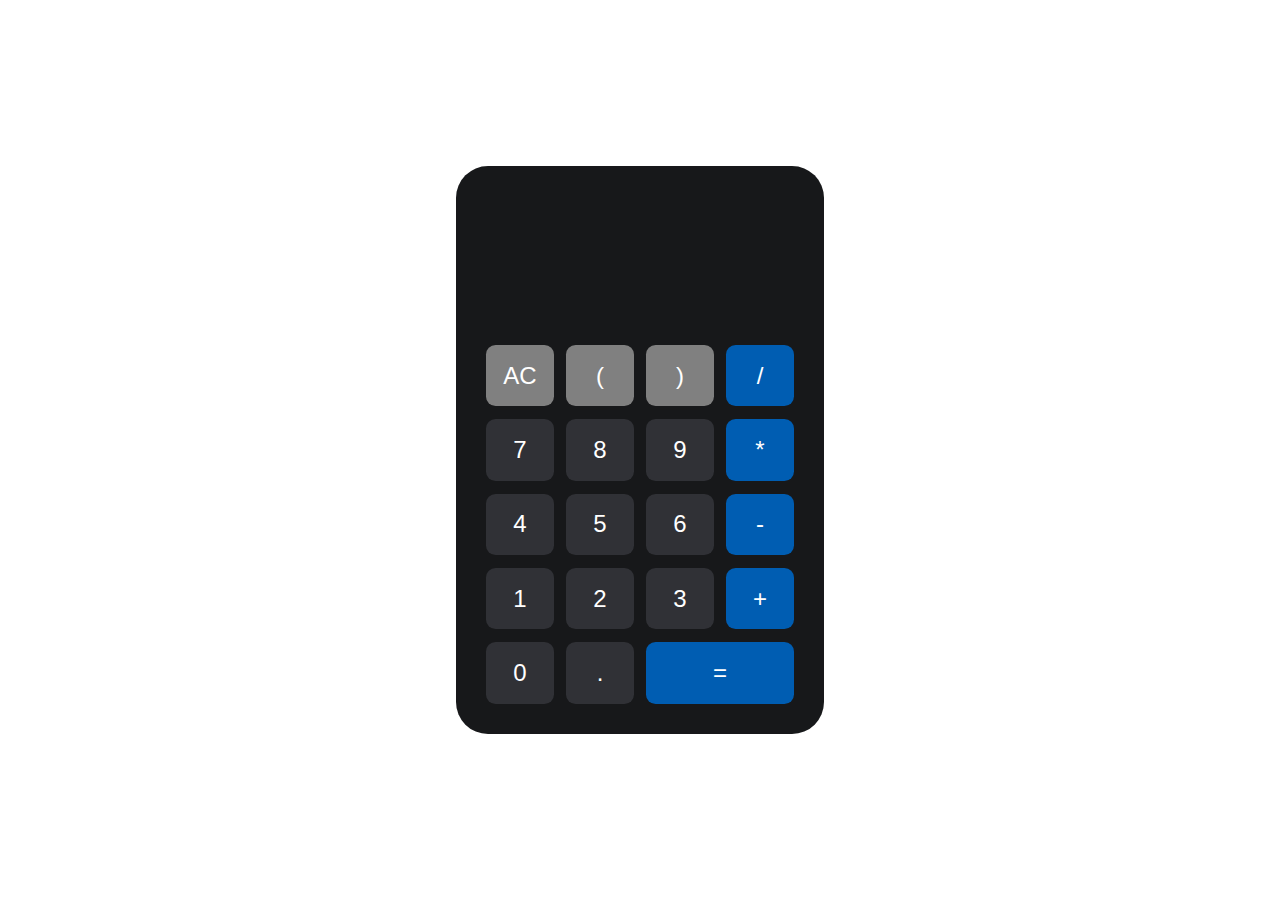
<file: calculadora/index.html>
<!DOCTYPE html>
<html lang="pt-br">
<head>
    <meta charset="UTF-8">
    <meta name="viewport" content="width=device-width, initial-scale=1.0">
    <title>Calculadora</title>
    <link rel="stylesheet" href="style.css">
    <script src="index.js" defer></script>
</head>
<body>
    <section>
        <input type="text" id="display">
        <button class="gray-button" data-info="AC">AC</button>
        <button class="gray-button" data-info="(">(</button>
        <button class="gray-button" data-info=")">)</button>
        <button class="blue-button" data-info="/">/</button>
        <button class="black-button" data-info="7">7</button>
        <button class="black-button data" data-info="8">8</button>
        <button class="black-button" data-info="9">9</button>
        <button class="blue-button op" data-info="*">*</button>
        <button class="black-button data" data-info="4">4</button>
        <button class="black-button" data-info="5">5</button>
        <button class="black-button" data-info="6">6</button>
        <button class="blue-button op" data-info="-">-</button>
        <button class="black-button" data-info="1">1</button>
        <button class="black-button" data-info="2">2</button>
        <button class="black-button" data-info="3">3</button>
        <button class="blue-button op" data-info="+">+</button>
        <button class="blue-button equal" id="value" data-info="">=</button>
        <button class="black-button zero" data-info="0">0</button>
        <button class="black-button ponto" data-info=".">.</button>
    </section>
</body>
</html>
</file>
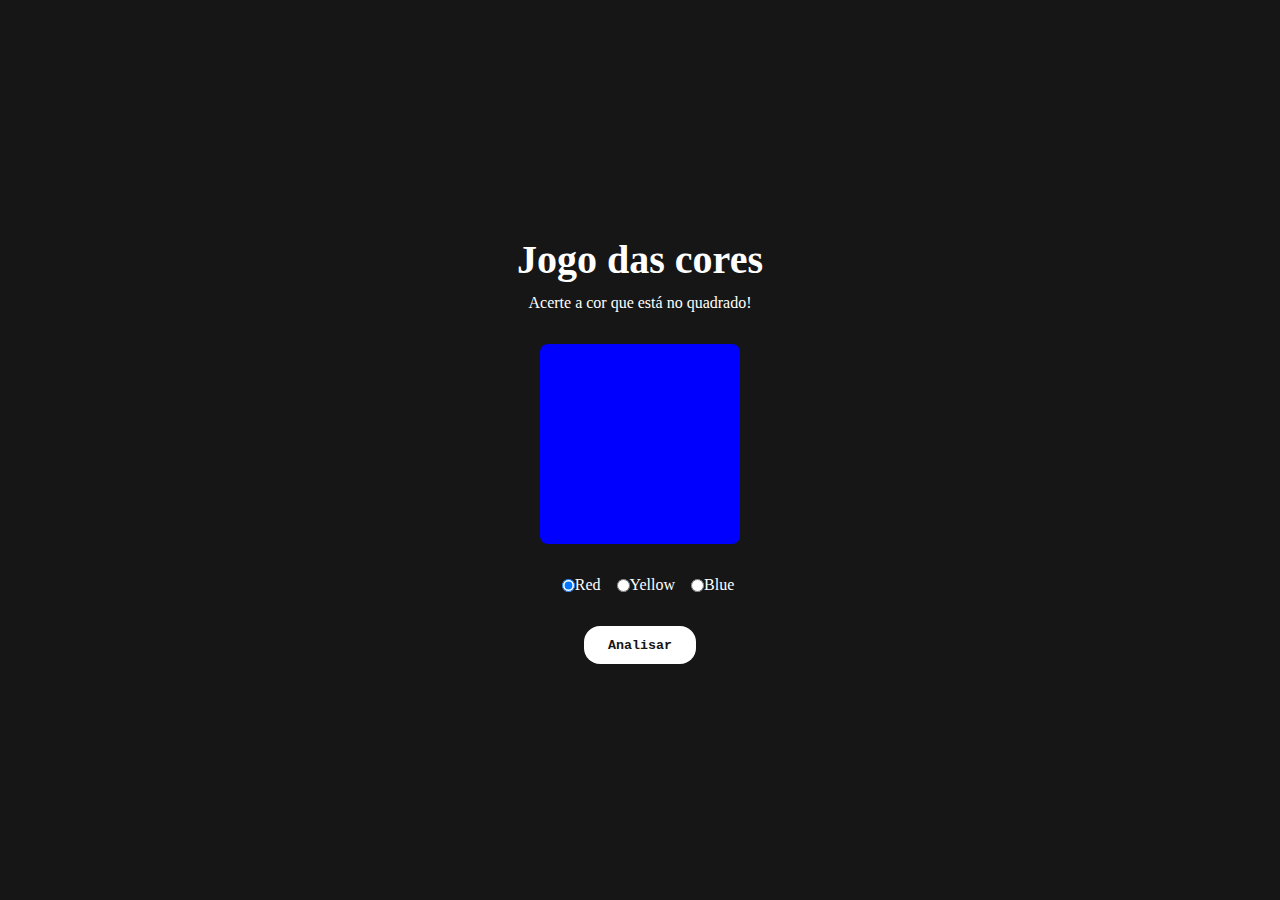
<file: jogo-das-cores/index.html>
<!DOCTYPE html>
<html lang="pt-br">
<head>
    <meta charset="UTF-8">
    <meta name="viewport" content="width=device-width, initial-scale=1.0">
    <title>Jogo das Cores</title>
    <link rel="stylesheet" href="style.css">
    <script src="index.js" defer></script>
</head>
<body>
    
    <section>
        
        <h1>Jogo das cores</h1>
        
        <p>Acerte a cor que está no quadrado!</p>
        
        <div id="quadrado" class="btn-2" data-value="btn-2"></div>
        <div id="cores-check">
            <input type="radio" name="cor" class="red" value="btn-0" checked><label for="red">Red</label>
            <input type="radio" name="cor" class="yellow" value="btn-1"><label for="yellow">Yellow</label>
            <input type="radio" name="cor" class="blue" value="btn-2"><label for="blue">Blue</label>
        </div>
        <button type="button" id="btn">Analisar</button>
    </section>
</body>
</html>
</file>
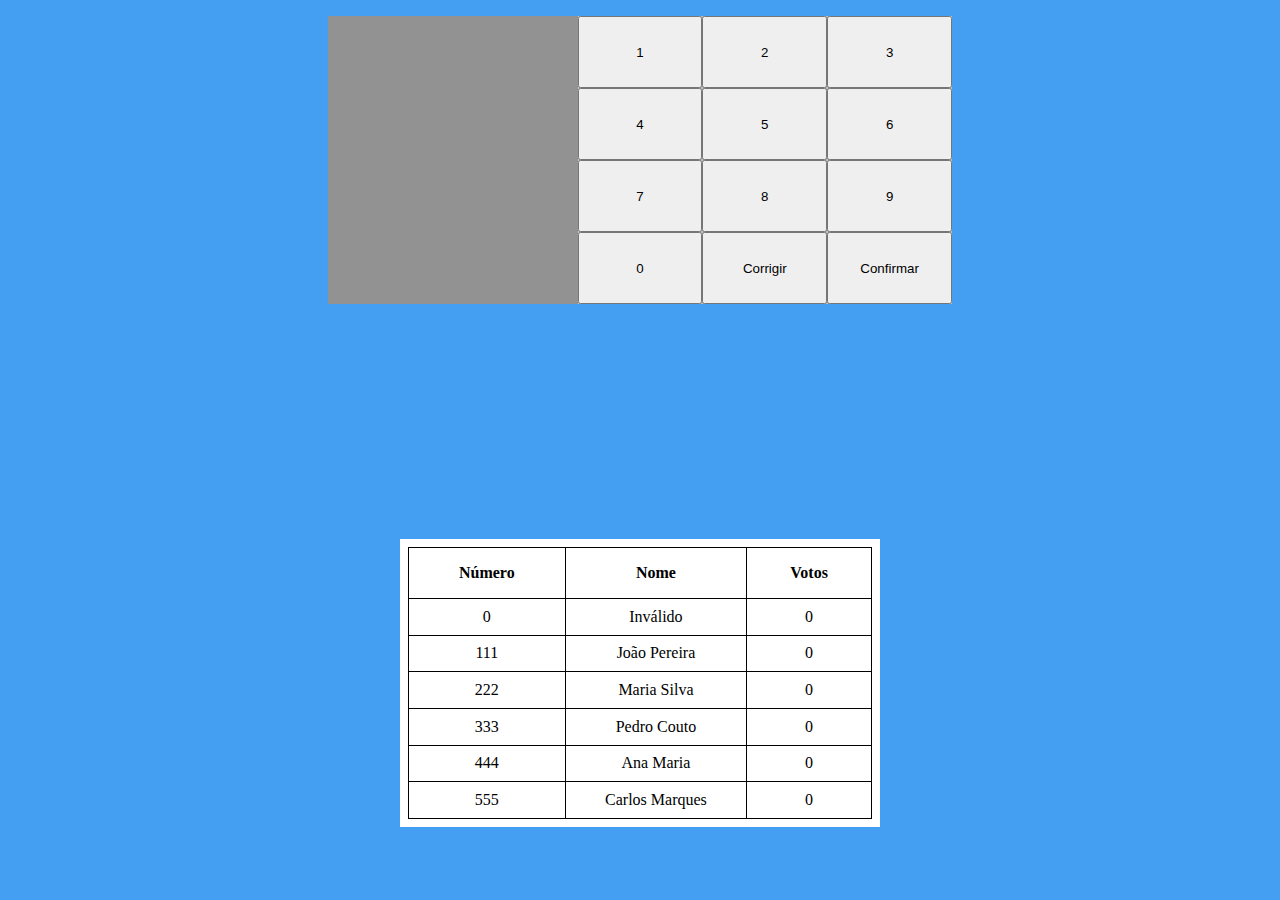
<file: urna-eletronica/index.html>
<!DOCTYPE html>
<html lang="pt-br">
<head>
    <meta charset="UTF-8">
    <meta name="viewport" content="width=device-width, initial-scale=1.0">
    <title>Urna eletrônica</title>
    <link rel="stylesheet" href="style.css">
</head>
<body>
    <section id="urna">
        <div id="img-candidato"></div>
        <button>1</button>
        <button>2</button>
        <button>3</button>
        <button>4</button>
        <button>5</button>
        <button>6</button>
        <button>7</button>
        <button>8</button>
        <button>9</button>
        <button>0</button>
        <button>Corrigir</button>
        <button>Confirmar</button>
    </section>
    <section id="votos-por-candidatos">
        <table>
            <thead>
                <td>Número</td>
                <td>Nome</td>
                <td>Votos</td>
            </thead>
            <tbody>
                <tr>
                    <td>0</td>
                    <td>Inválido</td>
                    <td>0</td>
                </tr>
                <tr>
                    <td>111</td>
                    <td>João Pereira</td>
                    <td>0</td>
                </tr>
                <tr>
                    <td>222</td>
                    <td>Maria Silva</td>
                    <td>0</td>
                </tr>
                <tr>
                    <td>333</td>
                    <td>Pedro Couto</td>
                    <td>0</td>
                </tr>
                <tr>
                    <td>444</td>
                    <td>Ana Maria</td>
                    <td>0</td>
                </tr>
                <tr>
                    <td>555</td>
                    <td>Carlos Marques</td>
                    <td>0</td>
                </tr>
            </tbody>
        </table>
    </section>
</body>
</html>
</file>
<file: calculadora/style.css>
*{
    margin: 0;
    padding: 0;
    box-sizing: border-box;
}

body{
    width: 100vw;
    height: 100vh;
    display: grid;
    justify-content: center;
    align-items: center;
}

section{
    width: 23rem;
    height: 35.5rem;
    background-color: #17181a;
    border-radius: 2rem;
    padding: 1.5rem;
    display: grid;
    grid-template-columns: repeat(4, 1fr);
    grid-template-rows: repeat(7, 1fr);
}

input{
    font-size: 3rem;
    background-color: #17181a;
    border: none;
    outline: none;
    text-align: right;
    padding-top: 3.1rem;
    color: white;
    grid-row: 1/3;
    grid-column: 1/5;
}

button{
    font-size: 1.5rem;
    border: none;
    margin: .4rem;
    border-radius: .6rem;
    cursor: pointer;
}

button:hover{
    opacity: .7;
}

.equal{
    grid-column: 3/5;
    background-color: #1991ff;
    color: white;
}

.zero{
    grid-row: 7/7;
}

.ponto{
    grid-row: 7/7;
}

.op{
    grid-column: 4/4;
}

.black-button{
    background-color: #303136;
    color: white;
}

.gray-button{
    background-color: gray;
    color: white;
}

.blue-button{
    background-color: #005db2;
    color: white;
}
</file>
<file: jogo-das-cores/style.css>
*{
    margin: 0;
    padding: 0;
    box-sizing: border-box;
    background-color: #161616;
    color: #fff;
}

body{
    width: 100vw;
    height: 100vh;
    display: flex;
    flex-direction: column;
    align-items: center;
    justify-content: center;
}

section{
    height: 100%;
    width: 100%;
    display: flex;
    justify-content: center;
    align-items: center;
    flex-direction: column;
}

h1{
    font-size: 2.5rem;
    margin-bottom: .7rem;
}

#quadrado{
    width: 12.5rem;
    height: 12.5rem;
    margin: 2rem;
    border-radius: .5rem;
}

.btn-0{
    background-color: red;
}

.btn-1{
    background-color: yellow;
}

.btn-2{
    background-color: blue;
}

#cores-check{
    display: flex;
    justify-content: center;
    align-items: center;
    margin-bottom: 1rem;
}

#cores-check input{
    margin-left: 1rem;
}

#btn{
    background: #fff;
    color: #161616;
    padding: .7rem;
    border: none;
    border-radius: 1rem;
    width: 7rem;
    font-family: 'Courier New', Courier, monospace;
    font-weight: 600;
    margin-top: 1rem;
    cursor: pointer;
}

#btn:hover{
    opacity: .5;
}
</file>
<file: urna-eletronica/style.css>
*{
    margin: 0;
    padding: 0;
    box-sizing: border-box;
}

body{
    width: 100vw;
    height: 100vh;
    background: #449ef1;
    display: grid;
    justify-content: center;
}

#urna{
    width: 39rem;
    height: 18rem;
    background: #bdbdbd;
    display: grid;
    grid-template-columns: repeat(5, 1fr);
    grid-template-rows: repeat(4, 1fr);
    margin: 1rem;
}

#img-candidato{
    grid-column: 1/3;
    grid-row: 1/5;
    background: rgb(146, 146, 146);
}

#votos-por-candidatos{
    width: 30rem;
    height: 18rem;
    background: #fff;
    margin: auto;
    padding: .5rem;
}

table{
    width: 100%;
    height: 100%;
    border-collapse: collapse;
}

thead td{
    padding: 1rem;
    font-weight: 900;
}

td{
    border: 1px solid black;
    text-align: center;
}
</file>
